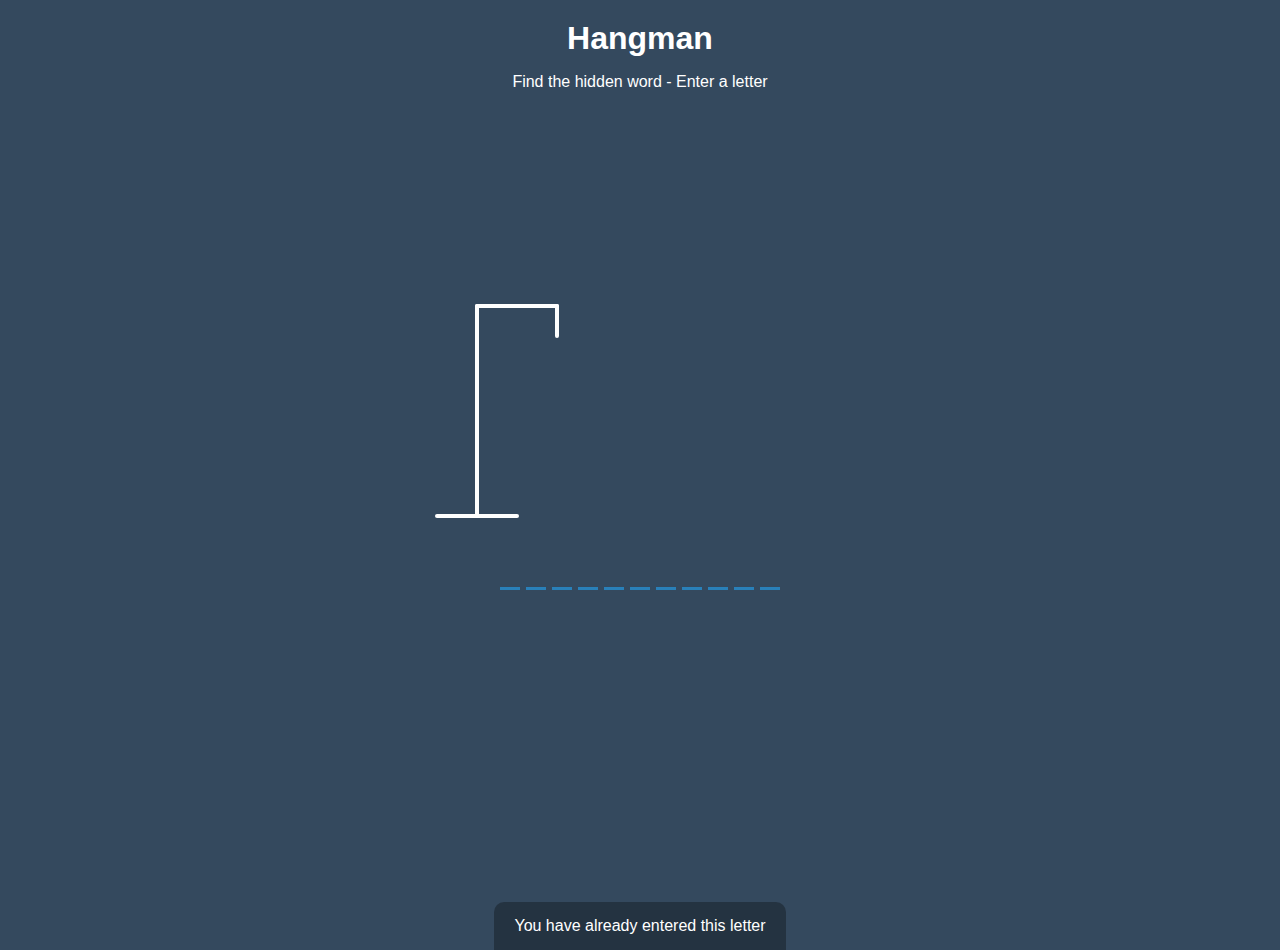
<file: hangman/index.html>
<!DOCTYPE html>
<html lang="en">
  <head>
    <meta charset="UTF-8" />
    <meta name="viewport" content="width=device-width, initial-scale=1.0" />
    <meta http-equiv="X-UA-Compatible" content="ie=edge" />
    <link rel="stylesheet" href="style.css" />
    <title>Hangman</title>
  </head>
  <body>
    <h1>Hangman</h1>
    <p>Find the hidden word - Enter a letter</p>
    <div class="game-container">
      <svg height="250" width="200" class="figure-container">
        <!-- Rod -->
        <line x1="60" y1="20" x2="140" y2="20" />
        <line x1="140" y1="20" x2="140" y2="50" />
        <line x1="60" y1="20" x2="60" y2="230" />
        <line x1="20" y1="230" x2="100" y2="230" />

        <!-- Head -->
        <circle cx="140" cy="70" r="20" class="figure-part" />
        <!-- Body -->
        <line x1="140" y1="90" x2="140" y2="150" class="figure-part" />
        <!-- Arms -->
        <line x1="140" y1="120" x2="120" y2="100" class="figure-part" />
        <line x1="140" y1="120" x2="160" y2="100" class="figure-part" />
        <!-- Legs -->
        <line x1="140" y1="150" x2="120" y2="180" class="figure-part" />
        <line x1="140" y1="150" x2="160" y2="180" class="figure-part" />
      </svg>

      <div class="wrong-letters-container">
        <div id="wrong-letters"></div>
      </div>

      <div class="word" id="word"></div>
    </div>

    <!-- Container for final message -->
    <div class="popup-container" id="popup-container">
      <div class="popup">
        <h2 id="final-message"></h2>
        <button id="play-button">Play Again</button>
      </div>
    </div>

    <!-- Notification -->
    <div class="notification-container" id="notification-container">
      <p>You have already entered this letter</p>
    </div>

    <script src="script.js"></script>
  </body>
</html>
</file>
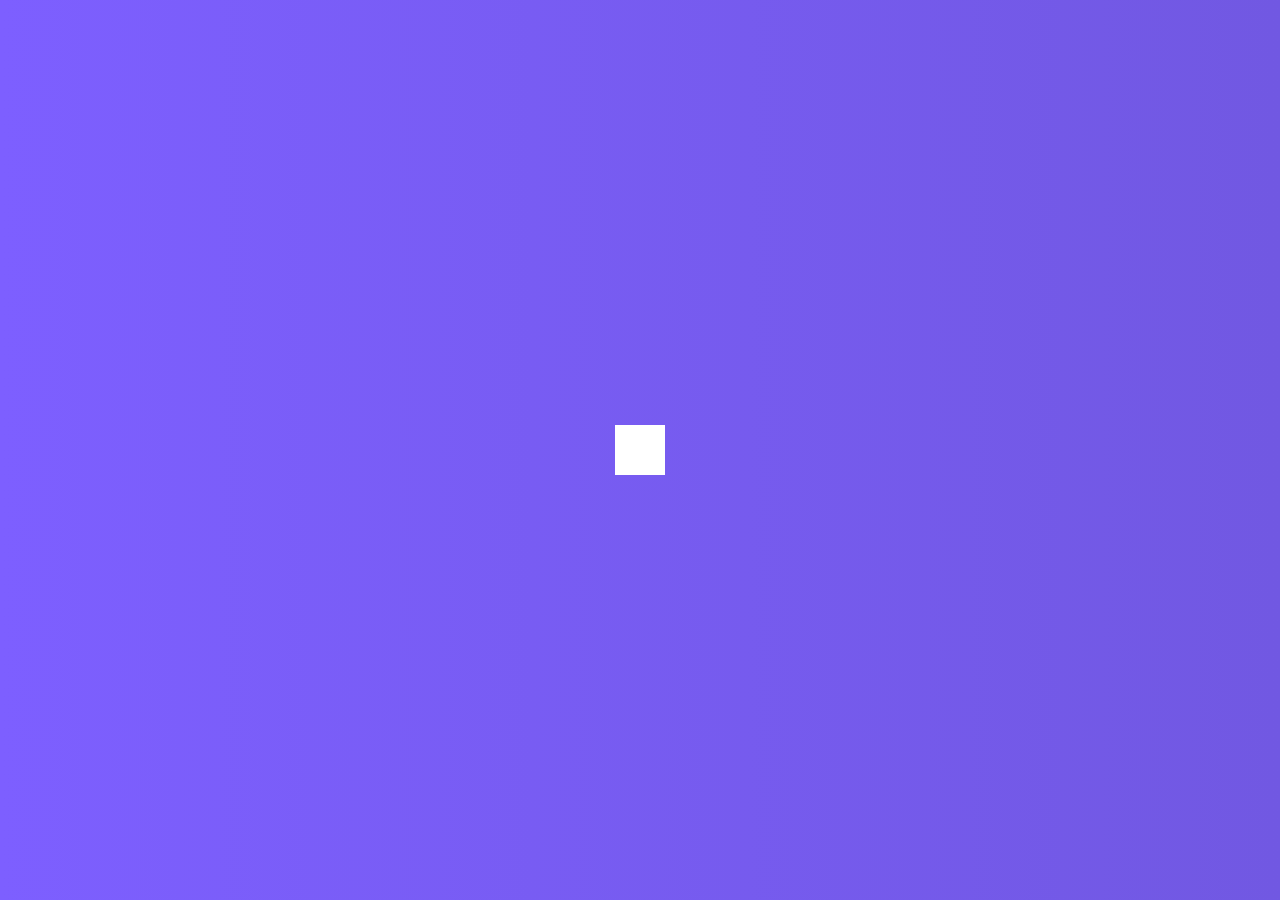
<file: hidden-search-wdiget/index.html>
<!-- @format -->

<!DOCTYPE html>
<html lang="en">
  <head>
    <meta charset="UTF-8" />
    <meta http-equiv="X-UA-Compatible" content="IE=edge" />
    <meta name="viewport" content="width=device-width, initial-scale=1.0" />
    <title>Hidden Search</title>
    <link rel="stylesheet" href="style.css" />
    <link
      rel="stylesheet"
      href="https://cdnjs.cloudflare.com/ajax/libs/font-awesome/5.15.3/css/all.min.css"
      integrity="sha512-iBBXm8fW90+nuLcSKlbmrPcLa0OT92xO1BIsZ+ywDWZCvqsWgccV3gFoRBv0z+8dLJgyAHIhR35VZc2oM/gI1w=="
      crossorigin="anonymous"
      referrerpolicy="no-referrer"
    />
  </head>

  <body>
    <div class="search">
      <input class="input" type="text" placeholder="Search...">
      <button class="btn">
        <i class="fas fa-search"></i>
      </button>
    </div>




    <!-- <div class="container">
      <div class="hidden">
        <button id="open"><img src="" /></button>
      </div>

      <div class="visible">
        <input placeholder="test" />
        <button id="open"><img src="" /></button>

      </div>
    </div> -->

    <script src="script.js"></script>
  </body>
</html>
</file>
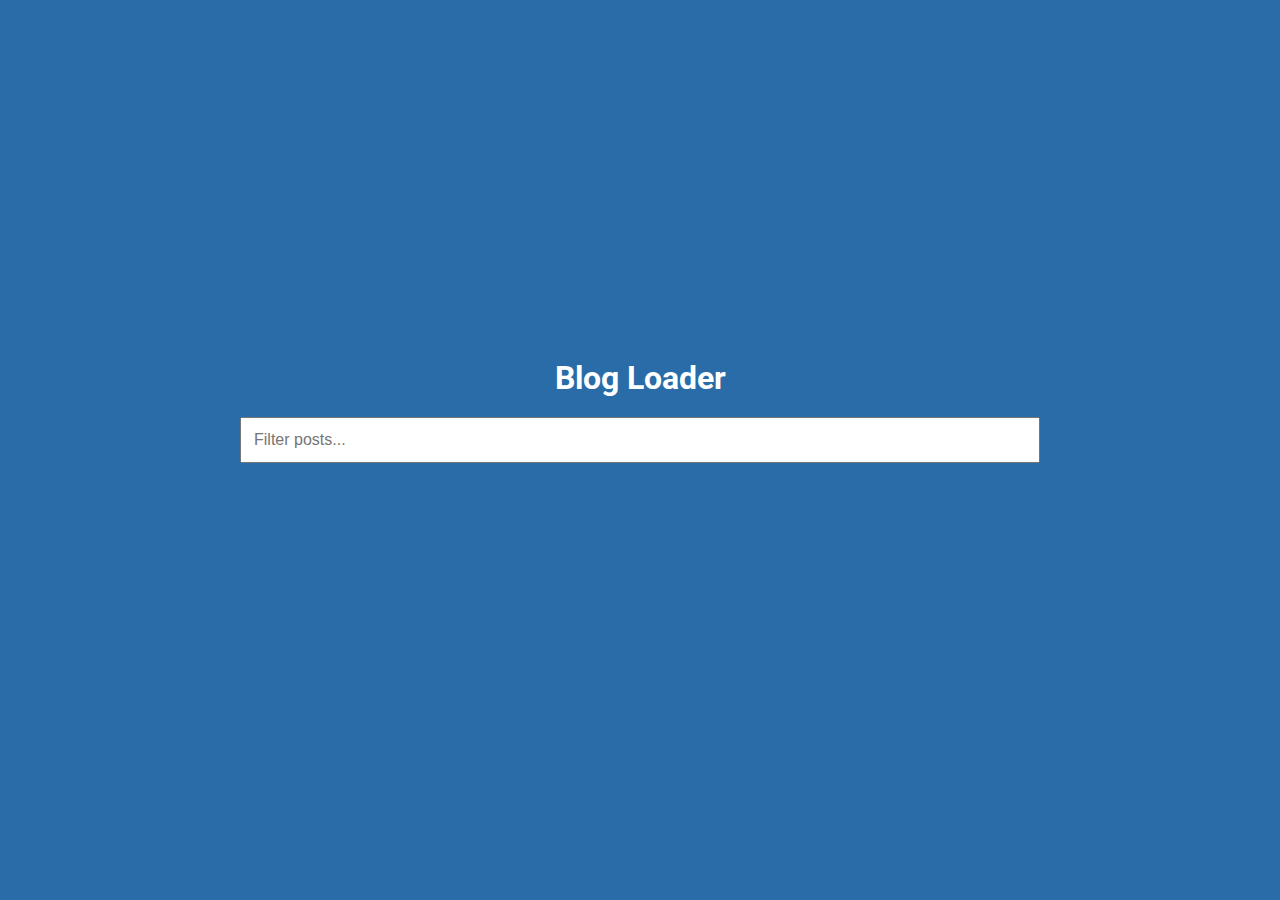
<file: infinite-scroll/index.html>
<!DOCTYPE html>
<html lang="en">

<head>
    <meta charset="UTF-8">
    <meta http-equiv="X-UA-Compatible" content="IE=edge">
    <meta name="viewport" content="width=device-width, initial-scale=1.0">
    <title>Blog Loader</title>
    <link rel="stylesheet" href="style.css">
    <link rel="stylesheet" href="https://cdnjs.cloudflare.com/ajax/libs/font-awesome/5.15.3/css/all.min.css"
        integrity="sha512-iBBXm8fW90+nuLcSKlbmrPcLa0OT92xO1BIsZ+ywDWZCvqsWgccV3gFoRBv0z+8dLJgyAHIhR35VZc2oM/gI1w=="
        crossorigin="anonymous" referrerpolicy="no-referrer" />
</head>

<body>
    <h1>Blog Loader</h1>
    <div class="filter-container">
        <input type="text" id="filter" class="filter" placeholder="Filter posts...">
    </div>

    <div id="post-container">
      
    </div>
    
    <div class="loader">
        <div class="circle"></div>
        <div class="circle"></div>
        <div class="circle"></div>

    </div>






    <script src="script.js"></script>
</body>

</html>
</file>
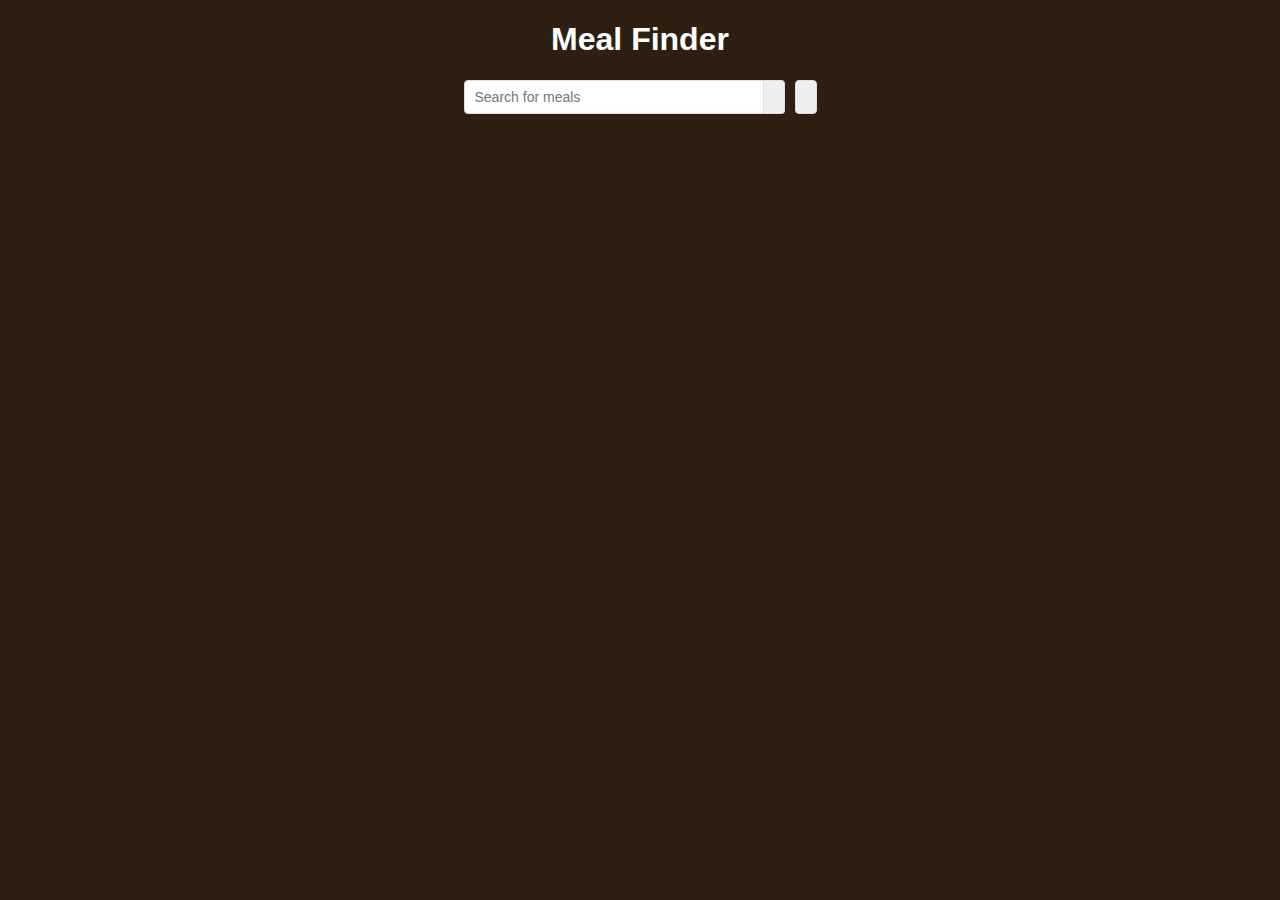
<file: meal-finder/index.html>
<!DOCTYPE html>
<html lang="en">

<head>
    <meta charset="UTF-8">
    <meta http-equiv="X-UA-Compatible" content="IE=edge">
    <meta name="viewport" content="width=device-width, initial-scale=1.0">
    <title>Document</title>
    <link rel="stylesheet" href="style.css">
    <link rel="stylesheet" href="https://cdnjs.cloudflare.com/ajax/libs/font-awesome/5.15.3/css/all.min.css"
        integrity="sha512-iBBXm8fW90+nuLcSKlbmrPcLa0OT92xO1BIsZ+ywDWZCvqsWgccV3gFoRBv0z+8dLJgyAHIhR35VZc2oM/gI1w=="
        crossorigin="anonymous" referrerpolicy="no-referrer" />
</head>

<body>
    <!-- <div class="container">
        <div class="search-contianer">
            <div class="header-container">

                <h1>Meal finder</h1>
                <input id type="text" placeholder="Search for meals or Keywords">
                <button id='search'> SEARCH</button>
                <button id='random'>RANDOM</button>
                <div class="result">Search results for</div>
            </div>

            <div class="meal-display">
                <img src="img_girl.jpg" alt="meal" width="500" height="600">
            </div>

            <div class="selected-meal">
                <img src="img_girl.jpg" alt="MEAL" width="500" height="600">

                <div class="meal-instruction">
                    <p>Lorem ipsum dolor sit amet consectetur adipisicing elit. Earum nam animi at debitis. Officiis vel exercitationem, aspernatur laudantium, in ullam suscipit, tempore nulla est aut minus! Maxime dolor commodi ipsum?
                    Eaque fugit culpa accusamus animi architecto, nihil eum laborum. Cumque accusamus aperiam rerum ipsum natus molestias, expedita nostrum obcaecati alias omnis fugiat quae. Blanditiis iure labore ipsa numquam possimus pariatur?
                    Eveniet beatae, non odit, voluptate modi neque, natus ratione error expedita molestiae et. Iure eius quaerat consequatur soluta delectus molestias, fugiat molestiae, quidem ab vero, praesentium quas minus odit natus?</p>
                </div>

                <div class="ingredients">
                    <p>test</p>
                </div>
            </div>


        </div>

    </div> -->
    <div class="container">
        <h1>Meal Finder</h1>
        <div class="flex">
            <form id='submit' class="flex">
                <input type="text" placeholder="Search for meals" id="search">
                <button class="search-btn" type='submit'>
                    <i class="fas fa-search"></i>
                </button>
            </form>
            <button class="random-btn" id="random">
                <i class="fas fa-random"></i>
            </button>
        </div>
        <div id="results-heading"></div>
        <div class="meals" id="meals"></div>
        <div id="single-meal"></div>
    </div>




    <script src="script.js"></script>
</body>

</html>
</file>
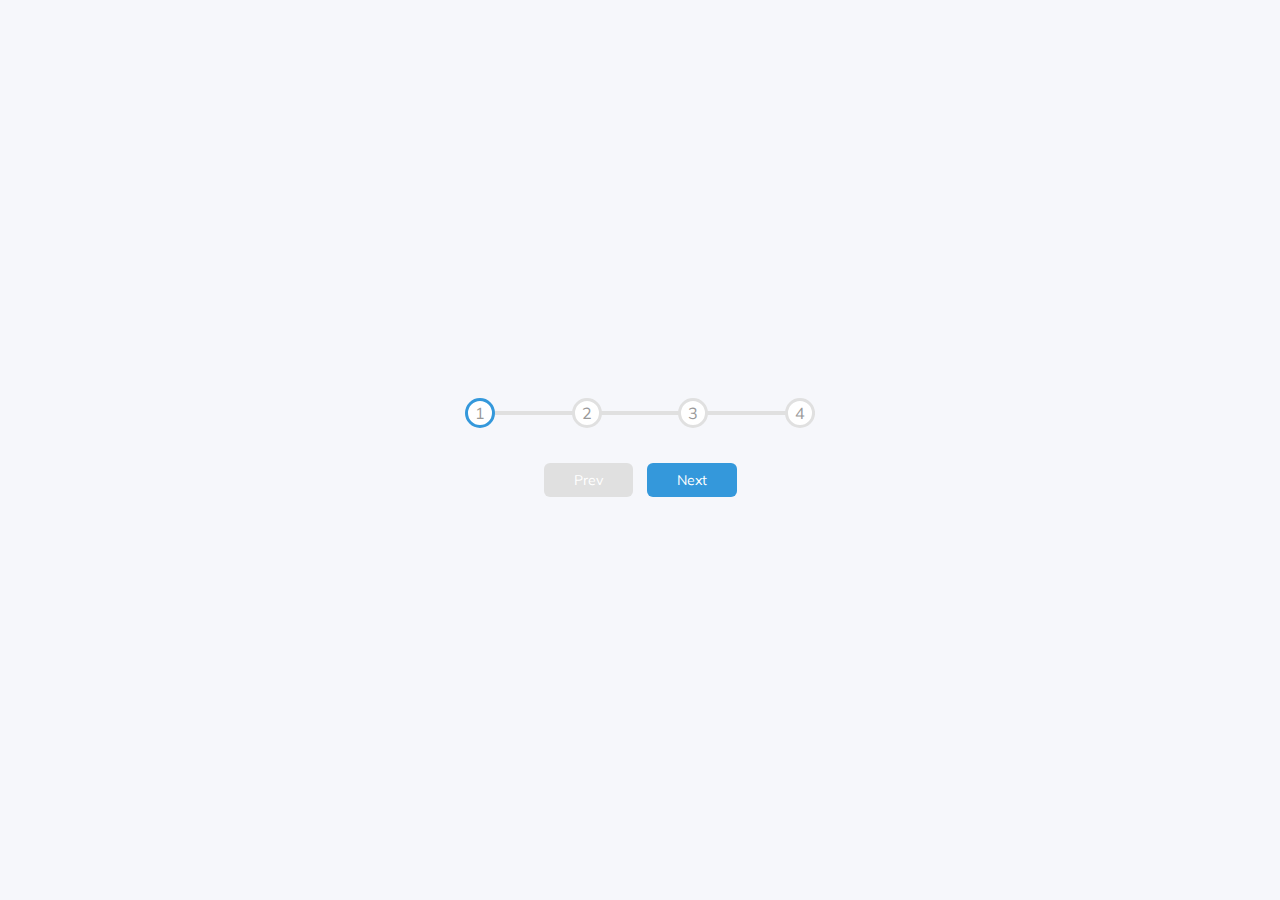
<file: progress-steps/index.html>
<!DOCTYPE html>
<html lang="en">

<head>
    <meta charset="UTF-8">
    <meta http-equiv="X-UA-Compatible" content="IE=edge">
    <meta name="viewport" content="width=device-width, initial-scale=1.0">
    <link rel="stylesheet" href="style.css">
    <title>Progress Steps</title>
</head>

<body>
    <div class="container">
        <div class="progress-container">
            <div class="progress" id="progress"></div>

            <div class="circle active">1</div>
            <div class="circle">2</div>
            <div class="circle">3</div>
            <div class="circle">4</div>
        </div>
        <button class="btn" id="prev" disabled>Prev</button>
        <button class="btn" id='next'>Next</button>
    </div>




    <script src='index.js'></script>
</body>

</html>
</file>
<file: hangman/style.css>
* {
    box-sizing: border-box;
}
body {
    background-color: #34495e;
    color: #fff;
    font-family: Arial, Helvetica, sans-serif;
    display: flex;
    flex-direction: column;
    align-items: center;
    height: 90vh;
    margin: 0;
    overflow: hidden;
}
h1 {
    margin: 20px 0 0;
}
.game-container {
    padding: 2px;
    position: relative;
    margin:auto;
    height:350px;
    width: 450px;
}



.figure-container {
    fill: transparent;
    stroke: #fff;
    stroke-width: 4px;
    stroke-linecap: round;
}
.figure-part {
    display: none;
}

.wrong-letters-container {
    position: absolute;
    top: 20px;
    right: 20px;
    display: flex;
    flex-direction: column;
    text-align: right;
}

.wrong-letters-container p {
    margin: 0 0 5px;
}

.wrong-letters-container span {
    font: 24px;
}

.word {
    display: flex;
    position: absolute;
    left: 50%;
    transform: translateX(-50%);
}
.letter {
    border-bottom: 3px solid #2980b9;
    display: inline;
    font-size: 30px;
    align-items: center;
    justify-content: center;
    margin: 0 3px;
    width: 20px;
    height: 50px;
}
.popup-container {
    position: fixed;
    background-color: rgba(0, 0, 0, 0.3);
    top:0;
    bottom: 0;
    right: 0;
    left: 0;
    /* display: flex; */
    display: none;
    align-items: center;
    justify-content: center;
}

.popup {
    background: #2980b9;
    border-radius: 5px;
    box-shadow: 0 15px 10px 3px rgba(0, 0, 0, 0.1);
    padding: 20px;
    text-align: center;
}

.popup button {
    cursor: pointer;
    background-color: #fff;
    color: #2980b9;
    margin-top: 20px;
    padding: 12px 20px;
    font-size: 16px;
}
.popup button:active {
    transform: scale(0.98);
}
.popup button:focus {
    outline: 0;
}

.notification-container {
    background-color: rgba(0, 0, 0, 0.3);
    border-radius: 10px 10px 0 0 ;
    padding: 15px 20px;
    position: absolute;
    bottom: -50px;
    transition: transform 0.3s ease-in-out;
}

.notification-container p {
    margin: 0;
}

.notification-container.show {
    transform: translateY(-50px);
}
</file>
<file: hidden-search-wdiget/style.css>
@import url('https://fonts.googleapis.com/css2?family=Roboto:wght@400;700&display=swap');

 * {
     box-sizing: border-box;
 }

body {
    font-family: 'Robto', sans-serif;
    margin: 0;
    display: flex;
    flex-direction: column;
    align-items: center;
    justify-content: center;
    height: 100vh;
    overflow: hidden;
    background-image:linear-gradient(90deg, #7d5fff, #7158e2) ;
}

.container{
    width: 500px;
    border: solid 1 px #000;
    display: flex;
    justify-content: space-between;

}

.search {
    position: relative;
    height: 50px;
}

.search .input {
    background-color: #fff;
    border: 0;
    font-size: 18px;
    padding: 15px;
    height: 50px;
    width: 50px;
    transition: width 0.3s ease;
}

.btn {
    background-color: #fff;
    border: 0;
    cursor: pointer;
    position: absolute;
    font-size: 24px;
    top: 0;
    left: 0;
    height: 50px;
    width: 50px;
    transition: transform 0.3s ease;
}

.btn:focus, .input:focus {
    outline: none;
}

.search.active .input {
    width:200px;
}

.search.active .btn {
    transform: translateX(198px)
}
</file>
<file: infinite-scroll/style.css>
@import url('https://fonts.googleapis.com/css?family=Roboto&display=swap');

* {
  box-sizing: border-box;
}

body {
  background-color: #296ca8;
  color: #fff;
  font-family: 'Roboto', sans-serif;
  display: flex;
  flex-direction: column;
  align-items: center;
  justify-content: center;
  min-height: 100vh;
  margin: 0;
  padding-bottom: 100px;
}

h1 {
  margin-bottom: 0;
  text-align: center;
}

.filter-container {
  margin-top: 20px;
  width: 80vw;
  max-width: 800px;
}

.filter {
  width: 100%;
  padding: 12px;
  font-size: 16px;
}

.post {
  position: relative;
  background-color: #4992d3;
  box-shadow: 0 2px 4px rgba(0, 0, 0, 0.3);
  border-radius: 3px;
  padding: 20px;
  margin: 40px 0;
  display: flex;
  width: 80vw;
  max-width: 800px;
}

.post .post-title {
  margin: 0;
}

.post .post-body {
  margin: 15px 0 0;
  line-height: 1.3;
}

.post .post-info {
  margin-left: 20px;
}

.post .number {
  position: absolute;
  top: -15px;
  left: -15px;
  font-size: 15px;
  width: 40px;
  height: 40px;
  border-radius: 50%;
  background: #fff;
  color: #296ca8;
  display: flex;
  align-items: center;
  justify-content: center;
  padding: 7px 10px;
}

.loader {
  opacity: 0;
  display: flex;
  position: fixed;
  bottom: 50px;
  transition: opacity 0.3s ease-in;
}

.loader.show {
  opacity: 1;
}

.circle {
  background-color: #fff;
  width: 10px;
  height: 10px;
  border-radius: 50%;
  margin: 5px;
  animation: bounce 0.5s ease-in infinite;
}

.circle:nth-of-type(2) {
  animation-delay: 0.1s;
}

.circle:nth-of-type(3) {
  animation-delay: 0.2s;
}

@keyframes bounce {
  0%,
  100% {
    transform: translateY(0);
  }

  50% {
    transform: translateY(-10px);
  }
}
</file>
<file: meal-finder/style.css>
@import url('https://fonts.googleapis.com/css2?family=Roboto:wght@400;700&display=swap');

 * {
     box-sizing: border-box;
 }

body {
    margin: auto;
    max-width: 800px;
    display: flex;
    flex-direction: column;
    align-items: center;
    justify-content: center;
    text-align: center;
    font-family: 'Robto', sans-serif;
    background: #2d2013;
    color: #fff;
}
.flex {
    display: flex;

    justify-content: center;
}

input, button {
    border: 1px solid #dedede;
    border-top-left-radius: 4px;
    border-bottom-left-radius: 4px;
    font-size: 14px;
    padding: 8px 10px;
    margin: 0;
}

input[type='text'] {
    width: 300px;
}

.search-btn {
    cursor: pointer;
    border-left: 0;
    border-radius: 0;
    border-top-right-radius: 4px;
    border-bottom-right-radius: 4px;
}
.random-btn {
    cursor: pointer;
    margin-left: 10px;
    border-top-right-radius: 4px;
    border-bottom-right-radius: 4px;
}
.meals {
    display: grid;
    grid-template-columns: repeat(4,1fr);
    grid-gap: 20px;
    margin-top:20px;
}
.meal {
    cursor: pointer;
    position: relative;
    height: 180px;
    width: 180px;
    text-align: center;
}
.meal img {
    width: 100%;
    height: 100%;
    border: 4px #fff solid;
    border-radius: 2px;
}
.meal-info {
    position: absolute;
    top: 0;
    left: 0;
    height: 100%;
    width: 100%;
    background: rgba(0, 0, 0, 0.7);
    display: flex;
    align-items: center;
    justify-content: center;
    transition: opacity 0.2s ease-in;
    opacity: 0;
}
.meal:hover .meal-info{
    opacity: 1;
}



@media(max-width: 800px){}
@media(max-width: 700px){}
@media(max-width: 500px){
    input[type='text']{
        width: 100%;
    }
}
</file>
<file: progress-steps/style.css>
@import url('https://fonts.googleapis.com/css?family=Muli&display=swap');

:root {
--line-border-fill: #3498db;
--line-border-empty: #e0e0e0;
}

* {
    box-sizing: border-box;
}

body {
    background-color: #f6f7fb;
    font-family: 'Muli', sans-serif;
    display: flex;
    flex-direction: column;
    align-items: center;
    justify-content: center;
    height: 100vh;
    overflow: hidden;
    margin: 0;
}


.container {
text-align: center;
}

.progress-container {
    display: flex;
    justify-content: space-between;
    position: relative;
    margin-bottom: 30px;
    max-width: 100%;
    width: 350px;

}
.progress-container::before {
    content: "";
    background-color: var(--line-border-empty);
    position: absolute;
    top: 50%;
    left: 0;
    height: 4px;
    width: 100%;
    transform: translateY(-50%);
    z-index: -1;
}


.progress {
    background-color: var(--line-border-fill);
    position: absolute;
    top: 50%;
    left: 0;
    height: 4px;
    width: 0%;
    transform: translateY(-50%);
    z-index: -1;
    transition: .4s ease;
    
}

.circle {
    background-color: #fff;
    color: #999;
    border-radius: 50%;
    height: 30px;
    width: 30px;
    display: flex;
    align-items: center;
    justify-content: center;
    border: 3px solid var(--line-border-empty);
    transition: .4s ease;
}

.circle.active {
    border-color: var(--line-border-fill);
}

.btn {
    background-color: var(--line-border-fill);
    color: #fff; 
    border: 0;
    border-radius: 6px;
    cursor: pointer;
    font-family: inherit;
    padding: 8px 30px;
    font-size: 14px;
    margin: 5px;
}

.btn:active {
transform: scale(0.98);
}
.btn:focus{
    outline: 0;
}

.btn:disabled {
    background-color: var(--line-border-empty);
    cursor: not-allowed;
}
</file>
